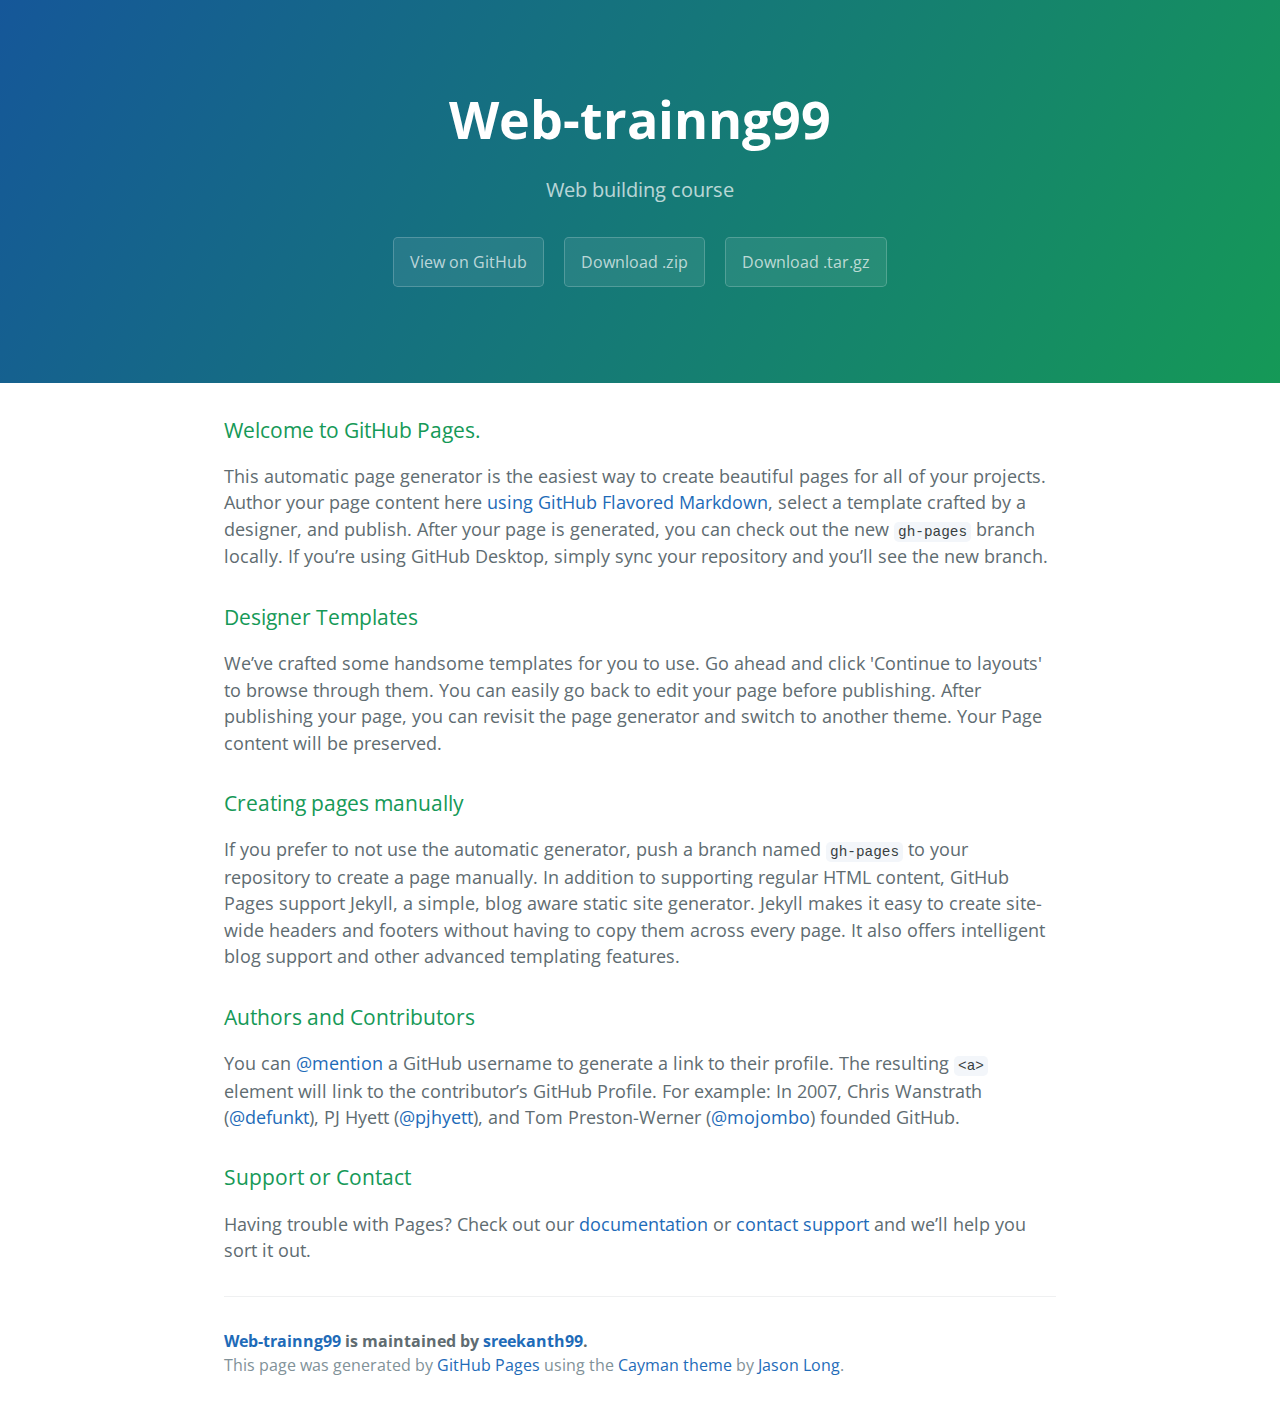
<file: index.html>
<!DOCTYPE html>
<html lang="en-us">
  <head>
    <meta charset="UTF-8">
    <title>Web-trainng99 by sreekanth99</title>
    <meta name="viewport" content="width=device-width, initial-scale=1">
    <link rel="stylesheet" type="text/css" href="stylesheets/normalize.css" media="screen">
    <link href='https://fonts.googleapis.com/css?family=Open+Sans:400,700' rel='stylesheet' type='text/css'>
    <link rel="stylesheet" type="text/css" href="stylesheets/stylesheet.css" media="screen">
    <link rel="stylesheet" type="text/css" href="stylesheets/github-light.css" media="screen">
  </head>
  <body>
    <section class="page-header">
      <h1 class="project-name">Web-trainng99</h1>
      <h2 class="project-tagline">Web building course</h2>
      <a href="https://github.com/sreekanth99/web-trainng99" class="btn">View on GitHub</a>
      <a href="https://github.com/sreekanth99/web-trainng99/zipball/master" class="btn">Download .zip</a>
      <a href="https://github.com/sreekanth99/web-trainng99/tarball/master" class="btn">Download .tar.gz</a>
    </section>

    <section class="main-content">
      <h3>
<a id="welcome-to-github-pages" class="anchor" href="#welcome-to-github-pages" aria-hidden="true"><span aria-hidden="true" class="octicon octicon-link"></span></a>Welcome to GitHub Pages.</h3>

<p>This automatic page generator is the easiest way to create beautiful pages for all of your projects. Author your page content here <a href="https://guides.github.com/features/mastering-markdown/">using GitHub Flavored Markdown</a>, select a template crafted by a designer, and publish. After your page is generated, you can check out the new <code>gh-pages</code> branch locally. If you’re using GitHub Desktop, simply sync your repository and you’ll see the new branch.</p>

<h3>
<a id="designer-templates" class="anchor" href="#designer-templates" aria-hidden="true"><span aria-hidden="true" class="octicon octicon-link"></span></a>Designer Templates</h3>

<p>We’ve crafted some handsome templates for you to use. Go ahead and click 'Continue to layouts' to browse through them. You can easily go back to edit your page before publishing. After publishing your page, you can revisit the page generator and switch to another theme. Your Page content will be preserved.</p>

<h3>
<a id="creating-pages-manually" class="anchor" href="#creating-pages-manually" aria-hidden="true"><span aria-hidden="true" class="octicon octicon-link"></span></a>Creating pages manually</h3>

<p>If you prefer to not use the automatic generator, push a branch named <code>gh-pages</code> to your repository to create a page manually. In addition to supporting regular HTML content, GitHub Pages support Jekyll, a simple, blog aware static site generator. Jekyll makes it easy to create site-wide headers and footers without having to copy them across every page. It also offers intelligent blog support and other advanced templating features.</p>

<h3>
<a id="authors-and-contributors" class="anchor" href="#authors-and-contributors" aria-hidden="true"><span aria-hidden="true" class="octicon octicon-link"></span></a>Authors and Contributors</h3>

<p>You can <a href="https://help.github.com/articles/basic-writing-and-formatting-syntax/#mentioning-users-and-teams" class="user-mention">@mention</a> a GitHub username to generate a link to their profile. The resulting <code>&lt;a&gt;</code> element will link to the contributor’s GitHub Profile. For example: In 2007, Chris Wanstrath (<a href="https://github.com/defunkt" class="user-mention">@defunkt</a>), PJ Hyett (<a href="https://github.com/pjhyett" class="user-mention">@pjhyett</a>), and Tom Preston-Werner (<a href="https://github.com/mojombo" class="user-mention">@mojombo</a>) founded GitHub.</p>

<h3>
<a id="support-or-contact" class="anchor" href="#support-or-contact" aria-hidden="true"><span aria-hidden="true" class="octicon octicon-link"></span></a>Support or Contact</h3>

<p>Having trouble with Pages? Check out our <a href="https://help.github.com/pages">documentation</a> or <a href="https://github.com/contact">contact support</a> and we’ll help you sort it out.</p>

      <footer class="site-footer">
        <span class="site-footer-owner"><a href="https://github.com/sreekanth99/web-trainng99">Web-trainng99</a> is maintained by <a href="https://github.com/sreekanth99">sreekanth99</a>.</span>

        <span class="site-footer-credits">This page was generated by <a href="https://pages.github.com">GitHub Pages</a> using the <a href="https://github.com/jasonlong/cayman-theme">Cayman theme</a> by <a href="https://twitter.com/jasonlong">Jason Long</a>.</span>
      </footer>

    </section>

  
  </body>
</html>
</file>
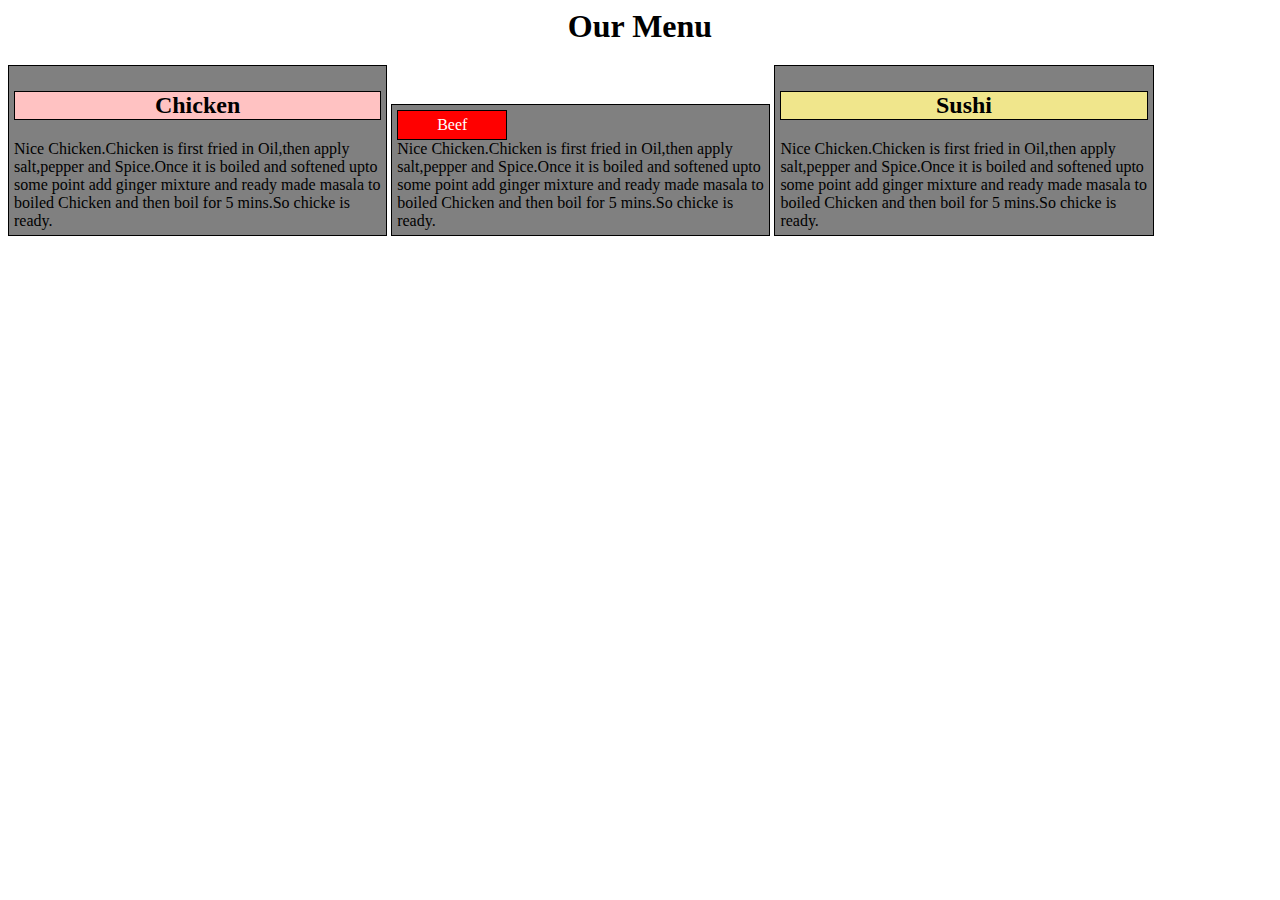
<file: site/index.html>
<!HTML doctype>
<head>
  <meta charset="utf-8">
  <meta name="viewport" content="width=device-width, initial-scale=1">
  <title>My Resturant</title>
  <link rel="stylesheet" type="text/css" href="style.css">
<body>
<h1>Our Menu</h1>
<div>
<h2 class="ex1">Chicken</h2>
Nice Chicken.Chicken is first fried in Oil,then apply salt,pepper and Spice.Once it is boiled and softened upto some point add ginger mixture and ready made masala to boiled Chicken and then boil for 5 mins.So chicke is ready.
</div>
<div>
<div  class="ex2">Beef</div>
Nice Chicken.Chicken is first fried in Oil,then apply salt,pepper and Spice.Once it is boiled and softened upto some point add ginger mixture and ready made masala to boiled Chicken and then boil for 5 mins.So chicke is ready.
</div>
<div>
<h2 class="ex3">Sushi</h2>
Nice Chicken.Chicken is first fried in Oil,then apply salt,pepper and Spice.Once it is boiled and softened upto some point add ginger mixture and ready made masala to boiled Chicken and then boil for 5 mins.So chicke is ready.
</div>
</body>
</head>
</file>
<file: stylesheets/stylesheet.css>
* {
  box-sizing: border-box; }

body {
  padding: 0;
  margin: 0;
  font-family: "Open Sans", "Helvetica Neue", Helvetica, Arial, sans-serif;
  font-size: 16px;
  line-height: 1.5;
  color: #606c71; }

a {
  color: #1e6bb8;
  text-decoration: none; }
  a:hover {
    text-decoration: underline; }

.btn {
  display: inline-block;
  margin-bottom: 1rem;
  color: rgba(255, 255, 255, 0.7);
  background-color: rgba(255, 255, 255, 0.08);
  border-color: rgba(255, 255, 255, 0.2);
  border-style: solid;
  border-width: 1px;
  border-radius: 0.3rem;
  transition: color 0.2s, background-color 0.2s, border-color 0.2s; }
  .btn + .btn {
    margin-left: 1rem; }

.btn:hover {
  color: rgba(255, 255, 255, 0.8);
  text-decoration: none;
  background-color: rgba(255, 255, 255, 0.2);
  border-color: rgba(255, 255, 255, 0.3); }

@media screen and (min-width: 64em) {
  .btn {
    padding: 0.75rem 1rem; } }

@media screen and (min-width: 42em) and (max-width: 64em) {
  .btn {
    padding: 0.6rem 0.9rem;
    font-size: 0.9rem; } }

@media screen and (max-width: 42em) {
  .btn {
    display: block;
    width: 100%;
    padding: 0.75rem;
    font-size: 0.9rem; }
    .btn + .btn {
      margin-top: 1rem;
      margin-left: 0; } }

.page-header {
  color: #fff;
  text-align: center;
  background-color: #159957;
  background-image: linear-gradient(120deg, #155799, #159957); }

@media screen and (min-width: 64em) {
  .page-header {
    padding: 5rem 6rem; } }

@media screen and (min-width: 42em) and (max-width: 64em) {
  .page-header {
    padding: 3rem 4rem; } }

@media screen and (max-width: 42em) {
  .page-header {
    padding: 2rem 1rem; } }

.project-name {
  margin-top: 0;
  margin-bottom: 0.1rem; }

@media screen and (min-width: 64em) {
  .project-name {
    font-size: 3.25rem; } }

@media screen and (min-width: 42em) and (max-width: 64em) {
  .project-name {
    font-size: 2.25rem; } }

@media screen and (max-width: 42em) {
  .project-name {
    font-size: 1.75rem; } }

.project-tagline {
  margin-bottom: 2rem;
  font-weight: normal;
  opacity: 0.7; }

@media screen and (min-width: 64em) {
  .project-tagline {
    font-size: 1.25rem; } }

@media screen and (min-width: 42em) and (max-width: 64em) {
  .project-tagline {
    font-size: 1.15rem; } }

@media screen and (max-width: 42em) {
  .project-tagline {
    font-size: 1rem; } }

.main-content :first-child {
  margin-top: 0; }
.main-content img {
  max-width: 100%; }
.main-content h1, .main-content h2, .main-content h3, .main-content h4, .main-content h5, .main-content h6 {
  margin-top: 2rem;
  margin-bottom: 1rem;
  font-weight: normal;
  color: #159957; }
.main-content p {
  margin-bottom: 1em; }
.main-content code {
  padding: 2px 4px;
  font-family: Consolas, "Liberation Mono", Menlo, Courier, monospace;
  font-size: 0.9rem;
  color: #383e41;
  background-color: #f3f6fa;
  border-radius: 0.3rem; }
.main-content pre {
  padding: 0.8rem;
  margin-top: 0;
  margin-bottom: 1rem;
  font: 1rem Consolas, "Liberation Mono", Menlo, Courier, monospace;
  color: #567482;
  word-wrap: normal;
  background-color: #f3f6fa;
  border: solid 1px #dce6f0;
  border-radius: 0.3rem; }
  .main-content pre > code {
    padding: 0;
    margin: 0;
    font-size: 0.9rem;
    color: #567482;
    word-break: normal;
    white-space: pre;
    background: transparent;
    border: 0; }
.main-content .highlight {
  margin-bottom: 1rem; }
  .main-content .highlight pre {
    margin-bottom: 0;
    word-break: normal; }
.main-content .highlight pre, .main-content pre {
  padding: 0.8rem;
  overflow: auto;
  font-size: 0.9rem;
  line-height: 1.45;
  border-radius: 0.3rem; }
.main-content pre code, .main-content pre tt {
  display: inline;
  max-width: initial;
  padding: 0;
  margin: 0;
  overflow: initial;
  line-height: inherit;
  word-wrap: normal;
  background-color: transparent;
  border: 0; }
  .main-content pre code:before, .main-content pre code:after, .main-content pre tt:before, .main-content pre tt:after {
    content: normal; }
.main-content ul, .main-content ol {
  margin-top: 0; }
.main-content blockquote {
  padding: 0 1rem;
  margin-left: 0;
  color: #819198;
  border-left: 0.3rem solid #dce6f0; }
  .main-content blockquote > :first-child {
    margin-top: 0; }
  .main-content blockquote > :last-child {
    margin-bottom: 0; }
.main-content table {
  display: block;
  width: 100%;
  overflow: auto;
  word-break: normal;
  word-break: keep-all; }
  .main-content table th {
    font-weight: bold; }
  .main-content table th, .main-content table td {
    padding: 0.5rem 1rem;
    border: 1px solid #e9ebec; }
.main-content dl {
  padding: 0; }
  .main-content dl dt {
    padding: 0;
    margin-top: 1rem;
    font-size: 1rem;
    font-weight: bold; }
  .main-content dl dd {
    padding: 0;
    margin-bottom: 1rem; }
.main-content hr {
  height: 2px;
  padding: 0;
  margin: 1rem 0;
  background-color: #eff0f1;
  border: 0; }

@media screen and (min-width: 64em) {
  .main-content {
    max-width: 64rem;
    padding: 2rem 6rem;
    margin: 0 auto;
    font-size: 1.1rem; } }

@media screen and (min-width: 42em) and (max-width: 64em) {
  .main-content {
    padding: 2rem 4rem;
    font-size: 1.1rem; } }

@media screen and (max-width: 42em) {
  .main-content {
    padding: 2rem 1rem;
    font-size: 1rem; } }

.site-footer {
  padding-top: 2rem;
  margin-top: 2rem;
  border-top: solid 1px #eff0f1; }

.site-footer-owner {
  display: block;
  font-weight: bold; }

.site-footer-credits {
  color: #819198; }

@media screen and (min-width: 64em) {
  .site-footer {
    font-size: 1rem; } }

@media screen and (min-width: 42em) and (max-width: 64em) {
  .site-footer {
    font-size: 1rem; } }

@media screen and (max-width: 42em) {
  .site-footer {
    font-size: 0.9rem; } }
</file>
<file: stylesheets/github-light.css>
/*
The MIT License (MIT)

Copyright (c) 2015 GitHub, Inc.

Permission is hereby granted, free of charge, to any person obtaining a copy
of this software and associated documentation files (the "Software"), to deal
in the Software without restriction, including without limitation the rights
to use, copy, modify, merge, publish, distribute, sublicense, and/or sell
copies of the Software, and to permit persons to whom the Software is
furnished to do so, subject to the following conditions:

The above copyright notice and this permission notice shall be included in all
copies or substantial portions of the Software.

THE SOFTWARE IS PROVIDED "AS IS", WITHOUT WARRANTY OF ANY KIND, EXPRESS OR
IMPLIED, INCLUDING BUT NOT LIMITED TO THE WARRANTIES OF MERCHANTABILITY,
FITNESS FOR A PARTICULAR PURPOSE AND NONINFRINGEMENT. IN NO EVENT SHALL THE
AUTHORS OR COPYRIGHT HOLDERS BE LIABLE FOR ANY CLAIM, DAMAGES OR OTHER
LIABILITY, WHETHER IN AN ACTION OF CONTRACT, TORT OR OTHERWISE, ARISING FROM,
OUT OF OR IN CONNECTION WITH THE SOFTWARE OR THE USE OR OTHER DEALINGS IN THE
SOFTWARE.

*/

.pl-c /* comment */ {
  color: #969896;
}

.pl-c1      /* constant, markup.raw, meta.diff.header, meta.module-reference, meta.property-name, support, support.constant, support.variable, variable.other.constant */,
.pl-s .pl-v /* string variable */ {
  color: #0086b3;
}

.pl-e  /* entity */,
.pl-en /* entity.name */ {
  color: #795da3;
}

.pl-s .pl-s1 /* string source */,
.pl-smi      /* storage.modifier.import, storage.modifier.package, storage.type.java, variable.other, variable.parameter.function */ {
  color: #333;
}

.pl-ent /* entity.name.tag */ {
  color: #63a35c;
}

.pl-k /* keyword, storage, storage.type */ {
  color: #a71d5d;
}

.pl-pds              /* punctuation.definition.string, string.regexp.character-class */,
.pl-s                /* string */,
.pl-s .pl-pse .pl-s1 /* string punctuation.section.embedded source */,
.pl-sr               /* string.regexp */,
.pl-sr .pl-cce       /* string.regexp constant.character.escape */,
.pl-sr .pl-sra       /* string.regexp string.regexp.arbitrary-repitition */,
.pl-sr .pl-sre       /* string.regexp source.ruby.embedded */ {
  color: #183691;
}

.pl-v /* variable */ {
  color: #ed6a43;
}

.pl-id /* invalid.deprecated */ {
  color: #b52a1d;
}

.pl-ii /* invalid.illegal */ {
  background-color: #b52a1d;
  color: #f8f8f8;
}

.pl-sr .pl-cce /* string.regexp constant.character.escape */ {
  color: #63a35c;
  font-weight: bold;
}

.pl-ml /* markup.list */ {
  color: #693a17;
}

.pl-mh        /* markup.heading */,
.pl-mh .pl-en /* markup.heading entity.name */,
.pl-ms        /* meta.separator */ {
  color: #1d3e81;
  font-weight: bold;
}

.pl-mq /* markup.quote */ {
  color: #008080;
}

.pl-mi /* markup.italic */ {
  color: #333;
  font-style: italic;
}

.pl-mb /* markup.bold */ {
  color: #333;
  font-weight: bold;
}

.pl-md /* markup.deleted, meta.diff.header.from-file */ {
  background-color: #ffecec;
  color: #bd2c00;
}

.pl-mi1 /* markup.inserted, meta.diff.header.to-file */ {
  background-color: #eaffea;
  color: #55a532;
}

.pl-mdr /* meta.diff.range */ {
  color: #795da3;
  font-weight: bold;
}

.pl-mo /* meta.output */ {
  color: #1d3e81;
}
</file>
<file: site/style.css>
*{
 box-sizing: border-box;
}
h1{
	text-align:center;
	margin-bottom: 20px;
}
div{
	max-width:30%;
	display: inline-block;
	padding:5px;
	background-color:gray;
	border:solid 1px;
	}
.ex1 {
	display:block;
	text-align: center;
	background-color:#ffc2c2;
	border:solid 1px; 
}
.ex2 {
	display:block;
	text-align: center;
	border: black solid 1px;
	background-color:red;
	color: white;		 
}
.ex3 {
	display:block;
	text-align: center;
	background-color:#F0E68C;	
	border:solid 1px; 
}
</file>
